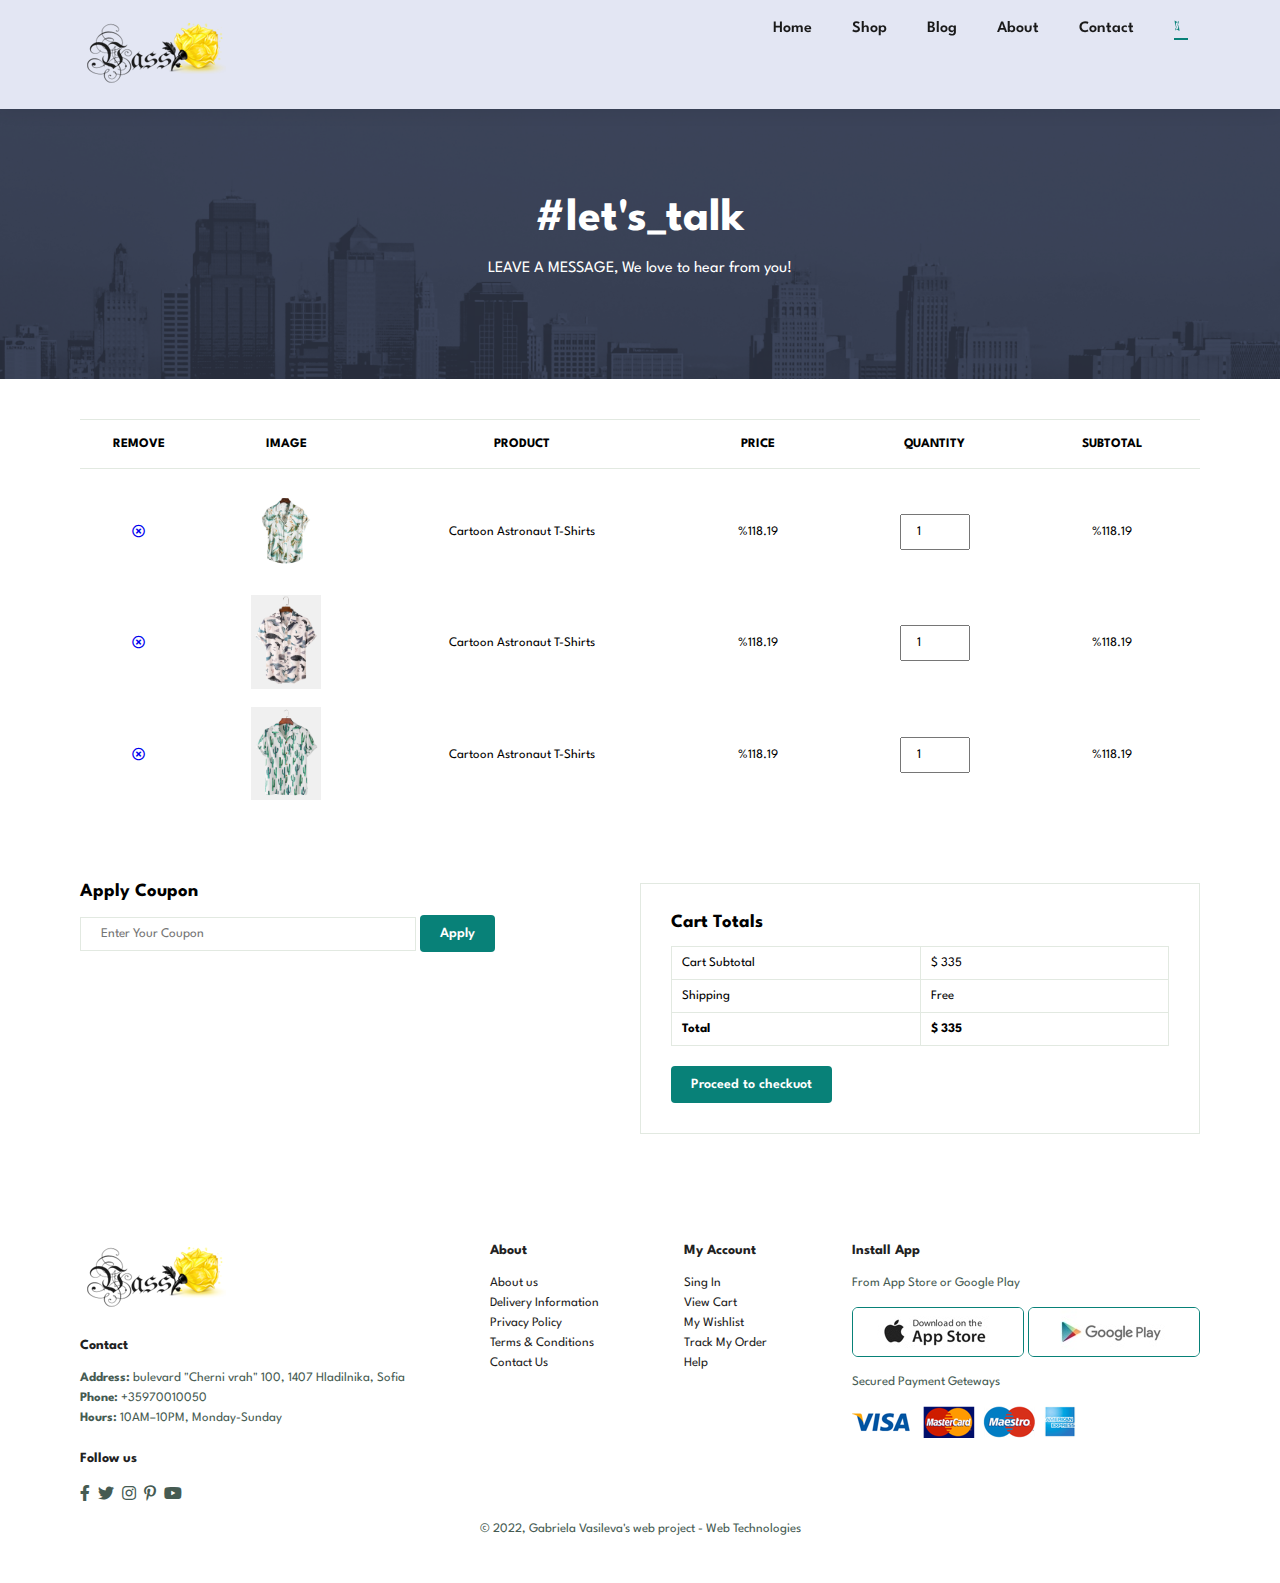
<file: cart.html>
<!DOCTYPE html>
<html lang="en">

<head>
 <meta charset="UTF-8" />
 <meta http-equiv="X-UA-Compatible" content="IE=edge" />
 <meta name="viewport" content="width=device-width, initial-scale=1.0" />
 <title>Cart</title>
 <link rel="stylesheet" href="https://pro.fontawesome.com/releases/v5.10.0/css/all.css" />

 <link rel="stylesheet" href="style.css" />
</head>

<body>
 <section id="header">
  <a href="#"><img src="img/logo.png" calss="logo" alt="" /></a>

  <div>
   <ul id="navbar">
    <li><a href="index.html">Home</a></li>
    <li><a href="shop.html">Shop</a></li>
    <li><a href="blog.html">Blog</a></li>
    <li><a href="about.html">About</a></li>
    <li><a href="contact.html">Contact</a></li>
    <li id="lg-bag"><a class="active" href="cart.html"><i class="fal fa-shopping-bag"></i><a>
    </li>
    <a href="#" id="close"><i class="far fa-times"></i></a>
   </ul>
  </div>

  <div id="mobile">
   <a href="cart.html"><i class="fal fa-shopping-bag"></i></a>
   <i id="bar" class="fas fa-outdent"></i>
  </div>
 </section>

 <section id="page-header" class="about-header">
  <h2>#let's_talk</h2>
  <p>LEAVE A MESSAGE, We love to hear from you!</p>
 </section>

 <section id="cart" class="section-p1">
  <table width="100%">
   <thead>
    <tr>
     <td>Remove</td>
     <td>Image</td>
     <td>Product</td>
     <td>Price</td>
     <td>Quantity</td>
     <td>Subtotal</td>
    </tr>
   </thead>
   <tbody>
    <tr>
     <td><a href="#"><i class="far fa-times-circle"></i></a></td>
     <td><img src="img/products/f1.jpg" alt=""></td>
     <td>Cartoon Astronaut T-Shirts</td>
     <td>%118.19</td>
     <td><input type="number" value="1"></td>
     <td>%118.19</td>
    </tr>
    <tr>
     <td><a href="#"><i class="far fa-times-circle"></i></a></td>
     <td><img src="img/products/f2.jpg" alt=""></td>
     <td>Cartoon Astronaut T-Shirts</td>
     <td>%118.19</td>
     <td><input type="number" value="1"></td>
     <td>%118.19</td>
    </tr>
    <tr>
     <td><a href="#"><i class="far fa-times-circle"></i></a></td>
     <td><img src="img/products/f3.jpg" alt=""></td>
     <td>Cartoon Astronaut T-Shirts</td>
     <td>%118.19</td>
     <td><input type="number" value="1"></td>
     <td>%118.19</td>
    </tr>
   </tbody>
  </table>
 </section>

 <section id="cart-add" class="section-p1">
  <div id="coupon">
   <h3>Apply Coupon</h3>
   <div>
    <input type="text" placeholder="Enter Your Coupon">
    <button class="normal">Apply</button>
   </div>
  </div>

  <div id="sudtotal">
   <h3>Cart Totals</h3>
   <table>
    <tr>
     <td>Cart Subtotal</td>
     <td>$ 335</td>
    </tr>
    <tr>
     <td>Shipping</td>
     <td>Free</td>
    </tr>
    <tr>
     <td><strong>Total</strong></td>
     <td><strong>$ 335</strong></td>
    </tr>
   </table>
   <button class="normal">Proceed to checkuot</button>
  </div>
 </section>

 <footer class="section-p1">
  <div class="col">
   <img class="logo" src="img/logo.png" alt="logo" />
   <h4>Contact</h4>
   <p>
    <strong>Address:</strong> bulevard "Cherni vrah" 100, 1407 Hladilnika,
    Sofia
   </p>
   <p><strong>Phone:</strong> +35970010050</p>
   <p><strong>Hours:</strong> 10AM–10PM, Monday-Sunday</p>

   <div class="follow">
    <h4>Follow us</h4>
    <div class="icon">
     <i class="fab fa-facebook-f"></i>
     <i class="fab fa-twitter"></i>
     <i class="fab fa-instagram"></i>
     <i class="fab fa-pinterest-p"></i>
     <i class="fab fa-youtube"></i>
    </div>
   </div>
  </div>

  <div class="col">
   <h4>About</h4>
   <a href="#">About us</a>
   <a href="#">Delivery Information</a>
   <a href="#">Privacy Policy</a>
   <a href="#">Terms & Conditions</a>
   <a href="#">Contact Us</a>
  </div>

  <div class="col">
   <h4>My Account</h4>
   <a href="#">Sing In</a>
   <a href="#">View Cart</a>
   <a href="#">My Wishlist</a>
   <a href="#">Track My Order</a>
   <a href="#">Help</a>
  </div>

  <div class="col install">
   <h4>Install App</h4>
   <p>From App Store or Google Play</p>
   <div class="row">
    <img src="img/pay/app.jpg" alt="" />
    <img src="img/pay/play.jpg" alt="" />
   </div>
   <p>Secured Payment Geteways</p>
   <img src="img/pay/pay.png" alt="" />
  </div>

  <div class="copyrigth">
   <p>© 2022, Gabriela Vasileva's web project - Web Technologies</p>
  </div>
 </footer>

 <script src="scrtipt.js"></script>
</body>

</html>
</file>
<file: style.css>
@import url("https://fonts.googleapis.com/css2?family=Spartan:wght@100;200;300;400;500;600;700;800&display=swap");
* {
  margin: 0;
  padding: 0;
  box-sizing: border-box;
  font-family: "Spartan", sans-serif;
}

h1 {
  font-size: 50px;
  line-height: 64px;
  color: #222;
}

h2 {
  font-size: 46px;
  line-height: 54px;
  color: #222;
}

h4 {
  font-size: 20px;
  color: #222;
}

h6 {
  font-weight: 700;
  font-size: 12px;
}

p {
  font-size: 16px;
  color: #465b52;
  margin: 15px 0 20px 0;
}

.section-p1 {
  padding: 40px 80px;
}

.section-m1 {
  margin: 40px 0;
}

button.normal {
  font-size: 14px;
  font-weight: 600;
  padding: 15px 30px;
  color: #000;
  background-color: #fff;
  border-radius: 4px;
  cursor: pointer;
  border: none;
  outline: none;
  transition: 0.2s;
}

button.white {
  font-size: 13px;
  font-weight: 600;
  padding: 11px 18px;
  color: #fff;
  background-color: transparent;
  cursor: pointer;
  border: 1px solid #fff;
  outline: none;
  transition: 0.2s;
}

body {
  width: 100%;
}

/* Header Start */
#header {
  display: flex;
  align-items: space-between;
  justify-content: space-between;
  padding: 20px 80px;
  background: #e3e6f3;
  box-shadow: 0 5px 15px rgba(0, 0, 0, 0.06);
  z-index: 999;
  position: sticky;
  top: 0;
  left: 0;
}

#navbar {
  display: flex;
  align-items: center;
  justify-content: center;
}

#navbar li {
  list-style: none;
  padding: 0 20px;
  position: relative;
}

#navbar li a {
  text-decoration: none;
  font-size: 16px;
  font-weight: 600;
  color: #1a1a1a;
  transition: 0.3s ease;
}

#navbar li a:hover,
#navbar li a.active {
  color: #088178;
}
#navbar li a.active::after,
#navbar li a:hover::after {
  content: "";
  width: 30%;
  height: 2px;
  background: #088178;
  position: absolute;
  bottom: -4px;
  left: 20px;
}

#mobile {
  display: none;
  align-items: center;
}

#close {
  display: none;
}
/* Home Page */
#hero {
  background-image: url("img/hero4.png");
  height: 90vh;
  width: 100%;
  background-size: cover;
  background-position: top 25% right 0;
  padding: 0 80px;
  display: flex;
  flex-direction: column;
  align-items: flex-start;
  justify-content: center;
}

#hero h4 {
  padding-bottom: 15px;
}

#hero h1 {
  color: #088178;
}

#hero button {
  background-image: url(img/button.png);
  background-color: transparent;
  color: #088178;
  border: 0;
  padding: 14px 80px 14px 65px;
  background-repeat: no-repeat;
  cursor: pointer;
  font-weight: 700;
  font-size: 15px;
}

#feature {
  display: flex;
  align-items: center;
  justify-content: space-between;
  flex-wrap: wrap;
}

#feature .fe-box {
  width: 180px;
  text-align: center;
  padding: 25px 15px;
  box-shadow: 20px 20px 34px rgba(0, 0, 0, 0.03);
  border: 1px solid #cce7d0;
  border-radius: 4px;
  margin: 15px 0;
}

#feature .fe-box:hover {
  box-shadow: 10px 10px 54px rgba(70, 62, 221, 0.1);
}

#feature .fe-box img {
  width: 100%;
  margin-bottom: 10px;
}

#feature .fe-box h6 {
  display: inline-block;
  padding: 9px 8px 6px 8px;
  line-height: 1;
  border-radius: 4px;
  color: #088178;
  background-color: #fddde4;
}

#feature .fe-box:nth-child(2) h6 {
  background-color: #cdebbc;
}

#feature .fe-box:nth-child(3) h6 {
  background-color: #d1e8f2;
}

#feature .fe-box:nth-child(4) h6 {
  background-color: #cdd4f8;
}

#feature .fe-box:nth-child(5) h6 {
  background-color: #f6dbf6;
}

#feature .fe-box:nth-child(6) h6 {
  background-color: #fff2e5;
}

#product1 {
  text-align: center;
}

#product1 .pro-container {
  display: flex;
  justify-content: space-between;
  padding-top: 20px;
  flex-wrap: wrap;
}

#product1 .pro {
  width: 23%;
  min-width: 250px;
  padding: 10px 12px;
  border: 1px solid #cce7d0;
  border-radius: 25px;
  box-shadow: 20px 20px 30px rgba(0, 0, 0, 0.02);
  margin: 15px 0;
  transition: 0.2 ease;
  position: relative;
}

#product1 .pro:hover {
  box-shadow: 20px 20px 30px rgba(0, 0, 0, 0.06);
}

#product1 .pro img {
  width: 100%;
  border-radius: 20px;
}

#product1 .pro .des {
  text-align: start;
  padding: 10px 0;
}

#product1 .pro .des span {
  color: #606063;
  font-size: 12px;
}

#product1 .pro .des h5 {
  padding-top: 7px;
  color: #1a1a1a;
  font-size: 14px;
}

#product1 .pro .des i {
  font-size: 12px;
  color: rgb(243, 181, 25);
}

#product1 .pro .des h4 {
  padding-top: 7px;
  font-size: 15px;
  font-weight: 700;
  color: #088178;
}

#product1 .pro .cart {
  width: 40px;
  height: 40px;
  line-height: 40px;
  border-radius: 50px;
  background-color: #e8f6ea;
  font-weight: 500;
  color: #088178;
  border: 1px solid #cce7d0;
  position: absolute;
  bottom: 20px;
  right: 10px;
}

#banner {
  display: flex;
  flex-direction: column;
  justify-content: center;
  align-items: center;
  text-align: center;
  background-image: url("img/banner/b2.jpg");
  width: 100%;
  height: 40vh;
  background-size: cover;
  background-position: center;

}

#banner h4 {
  color: #fff;
  font-size: 16px;
}

#banner h2 {
  color: #fff;
  font-size: 30px;
  padding: 10px 0;
}

#banner h2 span {
  color: #ef3636;
}

#banner button:hover {
  background: #088178;
  color: #fff;
}

#competition{
  background-image: url("img/banner/b3.png");
  display: flex;
  flex-direction: column;
  justify-content: center;
  align-items: center;
  text-align: center;
  width: 100%;
  height: 40vh;
  background-size: cover;
  background-position: center;
}

#participants {
    /* height: 150px; */
    color: #fff;
    display: flex;
    flex-direction: row;
    align-items: center;
    justify-content: center;
    text-align: center;
    margin: 0;
    box-sizing: border-box;
    
}

#participants .box {
    display: flex;
    align-items: center;
}

#competition .box .champion {
  width: 30%;
  min-width: 25px;
  border-radius: 25px;
  position: relative;
  display: flex;
  flex-direction: column;
  align-items: center;
  justify-content: center;
  padding: 12px 10px;
  margin: 3%;
  padding: 4px;
}

#competition .box .champion .bronze {
    background-color: #CD7F32;
}
#competition .box .champion .silver {
    background-color: #C0C0C0;
}
#competition .box .champion .gold {
    background-color: #FFD700;
}

#competition .champion img {
  width: 100px;
  padding: 5px 5px;

}

#competition .champion .des {
  text-align: start;
  padding: 10px 10px;
  display: flex;
  flex-direction: column;
  align-items: center;
  justify-content: center;
}

#competition .champion .des h5 {
  color: #606063;
  font-size: 15px;
  
}


#sm-banner {
  display: flex;
  justify-content: space-between;
  flex-wrap: wrap;
  gap: none;
}

#sm-banner .banner-box {
  display: flex;
  flex-direction: column;
  justify-content: center;
  align-items: flex-start;
  width: 49%;
  min-width: 580px;
  height: 50vh;
  background-size: cover;
  background-position: center;
  padding: 30px;
}

#sm-banner .banner-box1 {
  background-image: url("img/banner/b17.jpg");
}

#sm-banner .banner-box2 {
  background-image: url("img/banner/b10.jpg");
}

#sm-banner h4 {
  color: #fff;
  font-size: 20px;
  font-weight: 300;
}

#sm-banner h2 {
  color: #fff;
  font-size: 28px;
  font-weight: 800;
}

#sm-banner span {
  color: #fff;
  font-size: 14px;
  font-weight: 500;
  padding: 15px;
}

#sm-banner .banner-box:hover button {
  background: #088178;
  border: 1px solid #088178;
}

#banner3 .banner-box {
  display: flex;
  flex-direction: column;
  justify-content: center;
  align-items: flex-start;
  background-image: url("img/banner/b7.jpg");
  min-width: 30%;
  height: 30vh;
  background-size: cover;
  background-position: center;
  padding: 20px;
  margin-bottom: 20px;
}

#banner3 .banner-box2 {
  background-image: url("img/banner/b4.jpg");
}
#banner3 .banner-box3 {
  background-image: url("img/banner/b18.jpg");
}

#banner3 {
  display: flex;
  justify-content: space-between;
  flex-wrap: wrap;
  padding: 0 80px;
}

#banner3 h2 {
  color: #fff;
  font-weight: 800;
  font-size: 15px;
}

#banner3 h3 {
  color: #ec544e;
  font-weight: 800;
  font-size: 11px;
}

#newsletter {
  display: flex;
  justify-content: space-between;
  flex-wrap: wrap;
  align-items: center;
  background-image: url("img/banner/b14.png");
  background-repeat: no-repeat;
  background-position: 20% 30%;
  background-color: #041e42;
}

#newsletter h4 {
  font-size: 22px;
  font-weight: 700;
  color: #fff;
}

#newsletter p {
  font-size: 14px;
  font-weight: 600;
  color: #818ea0;
}

#newsletter p span {
  color: #ffbd27;
}

#newsletter input {
  height: 3.125rem;
  padding: 0 1.25em;
  font-size: 14px;
  width: 100%;
  border: 1px solid transparent;
  border-radius: 4px;
  outline: none;
  border-top-right-radius: 0;
  border-bottom-right-radius: 0;
}

#newsletter button {
  background-color: #088178;
  color: #fff;
  white-space: nowrap;
}

#newsletter .form {
  display: flex;
  width: 40%;
  border-top-left-radius: 0;
  border-bottom-left-radius: 0;
}

footer {
  display: flex;
  flex-wrap: wrap;
  justify-content: space-between;
}

footer .col {
  display: flex;
  flex-direction: column;
  align-items: flex-start;
  margin-bottom: 20px;
}

footer .logo {
  margin-bottom: 30px;
}

footer h4 {
  font-size: 14px;
  padding-bottom: 20px;
}

footer p {
  font-size: 13px;
  margin: 0 0 8px 0;
}

footer a {
  font-size: 13px;
  text-decoration: none;
  margin: 0 0 8px 0;
  color: #1d1d1d;
}

footer .follow {
  margin-top: 20px;
}

footer .follow i {
  color: #465b52;
  padding-right: 4px;
  cursor: pointer;
}

footer .install .row img {
  border: 1px solid #088178;
  border-radius: 6px;
}

footer .install img {
  margin: 10px 0 15px 0;
}

footer .follow i:hover,
footer a:hover {
  color: #088178;
}

footer .copyrigth {
  width: 100%;
  text-align: center;
}

/* countdown_timer */

#countdown_timer{
  height: 150px;
  color: #fff;
  display: flex;
  flex-direction: column;
  align-items: center;
  justify-content: center;
  text-align: center;
  margin: 0;
  box-sizing: border-box;

}

#countdown_timer::after{
  content: '';
  position: absolute;
  top: 0;
  left: 0;
  width: 100%;
  height: 100%;
  background-color: rgba(0, 0, 0, 0.05);
}

#countdown_timer .year{
  font-size: 200px;
  z-index: -1;
  opacity: 0.2;
  position: absolute;
  bottom: 20px;
  left: 50%;
  transform: translateX(-50%);
}

#countdown_timer .countdown{
  display: flex;
  align-items: center;

}

#countdown_timer .time{
  display: flex;
  flex-direction: column;
  align-items: center;
  justify-content: center;
  margin: 10px;

  font-size: 14px;
  font-weight: 600;
  padding: 12px 25px;
  background-color: #088178;
  border-radius: 4px;
  cursor: pointer;
  border: none;
  transition: 0.2s;
}



#countdown_timer .year{
  padding-right: 50px;

}

#countdown_timer .time h2{
  margin: 0 0 5px;
}


/* Shop Page */
#page-header {
  width: 100%;
  height: 30vh;
  background-size: cover;
  display: flex;
  justify-content: center;
  text-align: center;
  flex-direction: column;
  padding: 14px;
}

.shop-header {
  background-image: url(img/banner/b1.jpg);
}

#page-header h2,
#page-header p {
  color: #fff;
}

#pagination {
  text-align: center;
}

#pagination a {
  text-decoration: none;
  background-color: #088178;
  padding: 15px 20px;
  border-radius: 4px;
  color: #fff;
  font-weight: 600;
}

#pagination a i {
  font-size: 16px;
  font-weight: 600;
}
/* Single Product */
#prodetails {
  display: flex;
  margin-top: 20px;
}

#prodetails .single-pro-image {
  width: 40%;
  margin-right: 50px;
}

.small-img-group {
  display: flex;
  justify-content: space-between;
}

.small-img-col {
  flex-basis: 24%;
  cursor: pointer;
}

#prodetails .single-pro-details {
  width: 50%;
  padding-top: 30px;
}

#prodetails .single-pro-details h4 {
  padding: 40px 0 20px 0;
}

#prodetails .single-pro-details h2 {
  padding: 20px 0px;
  font-size: 35px;
}

#prodetails .single-pro-details select {
  display: block;
  padding: 5px 10px;
  margin-bottom: 10px;
}

#prodetails .single-pro-details input {
  width: 50px;
  height: 47px;
  padding-left: 10px;
  font-size: 16px;
  margin-right: 10px;
}

#prodetails .single-pro-details input:focus {
  outline: none;
}

#prodetails .single-pro-details button {
  background: #088178;
  color: #fff;
}
/* Blog Page */
.blog-header {
  background-image: url(img/banner/b19.jpg);
}

#blog {
  padding: 150px 150px 0 150px;
}

#blog .blog-box {
  display: flex;
  align-items: center;
  width: 100%;
  position: relative;
  padding-bottom: 90px;
}

#blog .blog-img {
  width: 50%;
  margin-right: 40px;
}

#blog img {
  width: 100%;
  height: 300px;
  object-fit: cover;
}

#blog .blog-details {
  width: 50%;
}

#blog .blog-details a {
  text-decoration: none;
  font-size: 11px;
  color: #000;
  font-weight: 700;
  position: relative;
  transition: 0.3s;
}

#blog .blog-details a::after {
  content: "";
  width: 50px;
  height: 1px;
  background-color: #000;
  position: absolute;
  top: 4px;
  right: -60px;
}

#blog .blog-details a:hover {
  color: #088178;
}

#blog .blog-details a:hover::after {
  background-color: #088178;
}

#blog .blog-box h1 {
  position: absolute;
  top: -40px;
  left: 0;
  font-size: 70px;
  font-weight: 700;
  color: #c9cbce;
  z-index: -9;
}
/* About Page */
#page-header.about-header {
  background-image: url(img/about/banner.png);
}

#about-header {
  display: flex;
  align-items: center;
  margin: 1%;
}

#about-header img {
  width: 50%;
  height: auto;
}

#about-header div {
  padding: 40px;
}

#about-header marquee {
  background-color: #ccc;
}

#about-app {
  text-align: center;
}

#about-app .video {
  width: 70%;
  height: 100%;
  margin: 30px auto 0 auto;
}

#about-app .video video {
  width: 100%;
  height: 100%;
  border-radius: 20px;
}

/* Contact Page */
#contact-datails {
  display: flex;
  align-items: center;
  justify-content: space-between;
}

#contact-details .details {
  width: 40%;
}

#contact-details .details span,
#form-details form span {
  font-size: 12px;
}

#contact-details .details h2,
#form-details form h2 {
  font-size: 26px;
  line-height: 35px;
  padding: 20px 0;
}

#contact-details .details h3 {
  font-size: 16px;
  padding-bottom: 15px;
}

#contact-datails .details li {
  list-style: none;
  display: flex;
  padding: 10px 0;
}

#contact-datails .details li i {
  font-size: 14px;
  padding-right: 22px;
}

#contact-datails .details li p {
  margin: 0;
  font-size: 14px;
}

#contact-datails .map {
  width: 55%;
  height: 400px;
}

#contact-datails .map iframe {
  width: 100%;
  height: 100%;
}

#form-details form {
  width: 60%;
  display: flex;
  flex-direction: column;
  align-items: flex-start;
}

#form-details {
  display: flex;
  justify-content: space-between;
  margin: 30px;
  padding: 80px;
  border: 1px solid #e1e1e1;
}

#form-details form input,
#form-details form textarea {
  width: 100%;
  padding: 12px 15px;
  outline: none;
  margin-bottom: 20px;
  border: 1px solid #e1e1e1;
}

#form-details form button {
  background-color: #088178;
  color: #fff;
}

#form-details .people div {
  padding-bottom: 25px;
  display: flex;
  align-items: flex-start;
}

#form-details .people div img {
  width: 65px;
  height: 65px;
  object-fit: cover;
  margin-right: 15px;
}

#form-details .people div p {
  margin: 0;
  font-size: 13px;
  line-height: 25px;
}

#form-details .people div span {
  display: block;
  font-size: 16px;
  font-weight: 600;
  color: #000;
}
/* Cart Page */
#cart{
  overflow-x: auto;
}

#cart table{
  width: 100%;
  border-collapse: collapse;
  table-layout: fixed;
  white-space: nowrap;
}

#cart table img{
  width: 70px;
}
#cart table td:nth-child(1){
  width: 100px;
  text-align: center;
}
#cart table td:nth-child(2){
  width: 150px;
  text-align: center;
}
#cart table td:nth-child(3){
  width: 250px;
  text-align: center;
}
#cart table td:nth-child(4),
#cart table td:nth-child(5),
#cart table td:nth-child(6){
  width: 150px;
  text-align: center;
}

#cart table td:nth-child(5) input{
  width: 70px;
  padding: 10px 5px 10px 15px;

}

#cart table thead{
  border: 1px solid #e2e9e1;
  border-left: none;
  border-right: none;
}

#cart table thead td{
  font-weight: 700;
  text-transform: uppercase;
  font-size: 13px;
  padding: 18px 0;
}

#cart table tbody tr td{
  padding-top: 15px;
}

#cart table tbody  td{
  font-size: 13px;
}

#cart-add {
  display: flex;
  flex-wrap: wrap;
  justify-content: space-between;
}

#coupon{
  width: 50%;
  margin-bottom: 30px;
}

#coupon h3,
#sudtotal h3{
  padding-bottom: 15px;
}

#coupon input{
  padding: 10px 20px;
  outline: none;
  width: 60%;
  border: 1px solid #e2e9e1;
}

#coupon button,
#sudtotal button{
  background-color: #088178;
  color: #fff;
  padding: 12px 20px;
}

#sudtotal{
  width: 50%;
  margin-bottom: 30px;
  border: 1px solid #e2e9e1;
  padding: 30px;
}

#sudtotal table{
  border-collapse: collapse;
  width: 100%;
  margin-bottom: 20px;
}

#sudtotal table td{
  width: 50%;
  border: 1px solid #e2e9e1;
  padding: 10px;
  font-size: 13px;
}



/* Start Media Query */
@media (max-width: 799px) {
  .section-p1 {
    padding: 40px 40px;
  }

  #navbar {
    display: flex;
    flex-direction: column;
    align-items: flex-start;
    justify-content: flex-start;
    position: fixed;
    top: 0;
    right: -300px;
    height: 100vh;
    width: 300px;
    background-color: #e3e6f3;
    box-shadow: 0 40px 60px rgba(0, 0, 0, 0.01);
    transition: 0.3s;
  }
  #navbar.active {
    right: 0px;
  }

  #navbar li {
    margin-bottom: 25px;
    top: 80px;
    left: 10px;
  }

  #mobile {
    display: flex;
    align-items: center;
  }
  #mobile i {
    color: #1a1a1a;
    font-size: 24px;
    padding-left: 20px;
  }

  #close {
    display: initial;
    position: absolute;
    top: 30px;
    left: 30px;
    color: #222;
    font-size: 24px;
  }

  #lg-bag {
    display: none;
  }

  #hero {
    height: 70vh;
    display: 0 80px;
    background-position: top 30% right 30%;
  }

  #feature {
    justify-content: center;
  }

  #feature .fe-box {
    margin: 15px 15px;
  }

  #product1 .pro-container {
    justify-content: center;
  }

  #product1 .pro {
    margin: 15px;
  }

  #banner {
    height: 40vh;
  }
  #sm-banner .banner-box {
    min-width: 100%;
    height: 30vh;
  }

  #banner3 {
    padding: 0 40px;
  }

  #banner3 .banner-box {
    width: 28%;
  }

  #newsletter .form {
    width: 70%;
  }

  #form-details {
    padding: 30px;
  }

  #form-details form {
    width: 40%;
  }

  #form-details .people div {
    align-items: flex-end;
  }

  #contact-datails .details {
    width: 50%;
  }
  #contact-datails .details h2 {
    font-size: 27px;
  }
}

@media (max-width: 477px) {
  #header {
    padding: 10px 30px;
  }

  #hero {
    padding: 0 20px;
    background-position: 55%;
  }

  h1 {
    font-size: 38px;
  }

  h2 {
    font-size: 32px;
  }

  .section-p1 {
    padding: 20px;
  }

  #feature .fe-box {
    width: 155px;
    margin: 0 0 15px 0;
  }

  #feature {
    justify-content: space-between;
  }

  #product1 .pro {
    width: 100%;
  }

  #banner {
    height: 40vh;
  }

  #countdown_timer .time {
    margin: 8px;
    font-size: 13px;
    padding: 5px 8px;
    border-radius: 4px;
}

  #countdown_timer .countdown h2{
    font-size: 30px;
    padding: 0;
  }

  #banner h2 {
    color: #fff;
    font-size: 25px;
    padding: 10px 0;
  }

  #sm-banner .banner-box {
    height: 40vh;
  }

  #sm-banner .banner-box2 {
    margin-top: 20px;
  }

  #banner3 {
    padding: 0 20px;
  }

  #banner3 .banner-box {
    width: 100%;
  }

  #newsletter .form {
    width: 100%;
  }

  #newsletter {
    padding: 40px 20px;
  }

  footer .copyrigth {
    text-align: start;
  }

  /* Single Product */
  #prodetails {
    display: flex;
    flex-direction: column;
  }

  #prodetails .single-pro-image {
    width: 100%;
    margin-right: 0px;
  }

  #prodetails .single-pro-details {
    width: 100%;
  }

  /* Blog Page */
  #blog .blog-box {
    display: flex;
    flex-direction: column;
    align-items: flex-start;
  }

  #blog {
    padding: 100px 20px 0 20px;
  }

  #blog .blog-img {
    width: 100%;
    margin-right: 0px;
    margin-bottom: 30px;
  }

  #blog .blog-details {
    width: 100%;
  }

  /* About Page */

  #about-header {
    flex-direction: column;
  }

  #about-header img {
    width: 100%;
  }

  #about-head div {
    padding-left: 0px;
  }

  #about-app .video {
    width: 100%;
  }

  /* Contact Page */

  #contact-datails {
    flex-direction: column;
  }

  #contact-datails .details {
    width: 100%;
    margin-bottom: 30px;
}

 #contact-datails .map {
    width: 100%;
}

#form-details {
    margin: 10px;
    padding: 30px 10px;
    flex-wrap: wrap;
}

#form-details form{
  width: 100%;
  margin-bottom: 30px;
}

#cart-add {
  flex-direction: column;
}

#coupon{
  width: 100%;
}
#sudtotal{
  width: 100%;
  padding: 20px;
}
}
</file>
